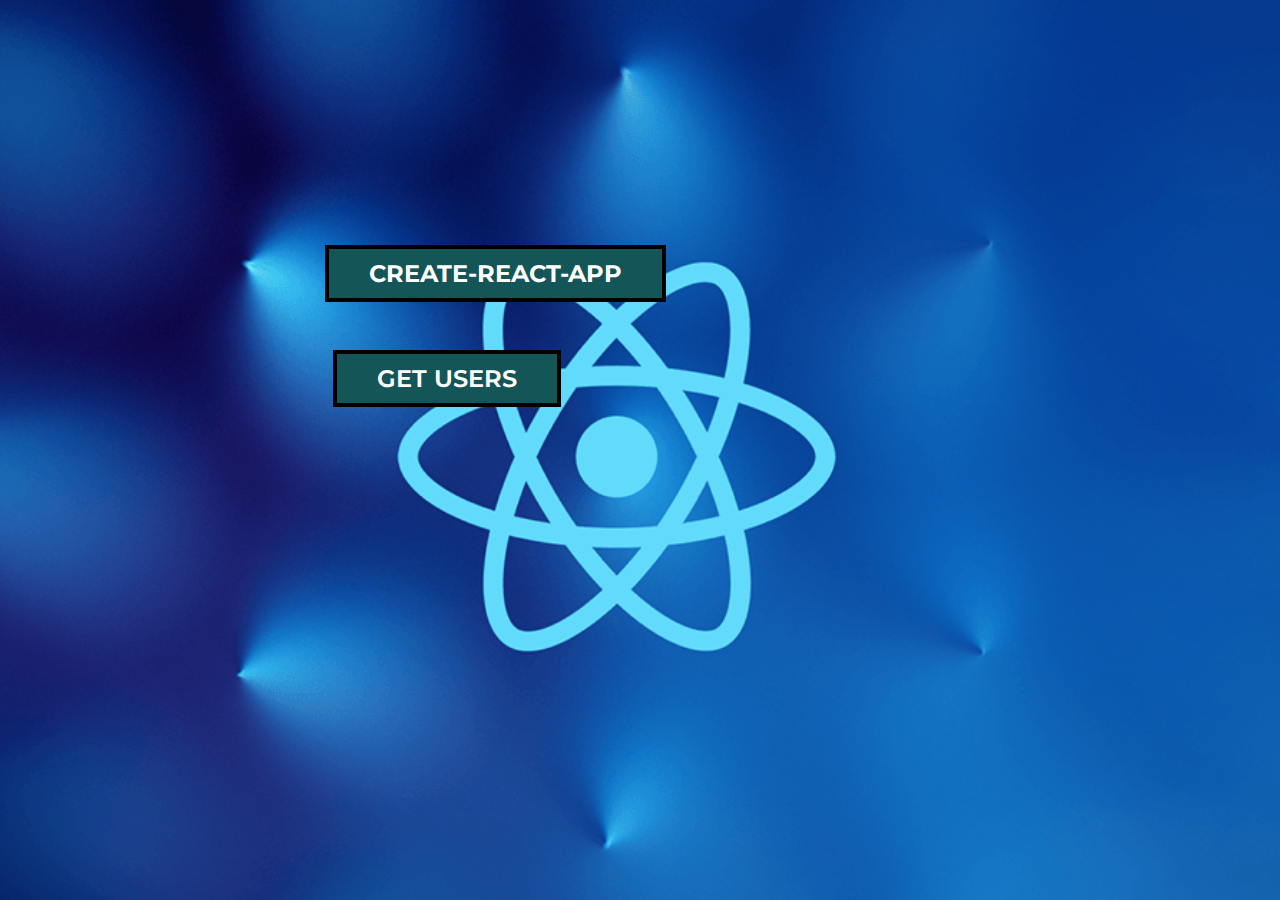
<file: Task-2/index.html>
<!DOCTYPE html>
<head>
    <meta charset="utf-8">
    <meta http-equiv="X-UA-Compatible" content="IE=edge">
    <title>CREATE REACT APP</title>
    <meta name="description" content="">
    <meta name="viewport" content="width=device-width, initial-scale=1">
    <link rel="stylesheet" href="style.css">
    <link href="https://fonts.googleapis.com/css?family=Montserrat:500&display=swap" rel="stylesheet">
    <link rel="stylesheet" href="https://cdnjs.cloudflare.com/ajax/libs/font-awesome/4.7.0/css/font-awesome.min.css">
    
    <header>
      <center><h1 class="banner1">CREATE-REACT-APP</h1></center><br>
    </header>
</head>
<body>
    <section class="box" id="box">
        <div class="logo-text">
           <br><br><br><br><br><br><br><br><br><br><br><br><br><br><br>
           <button class="btn" id="get-btn"  href="#">GET USERS </button> 
    </section>
    <script src="script.js"></script>
</body>
</html>
</file>
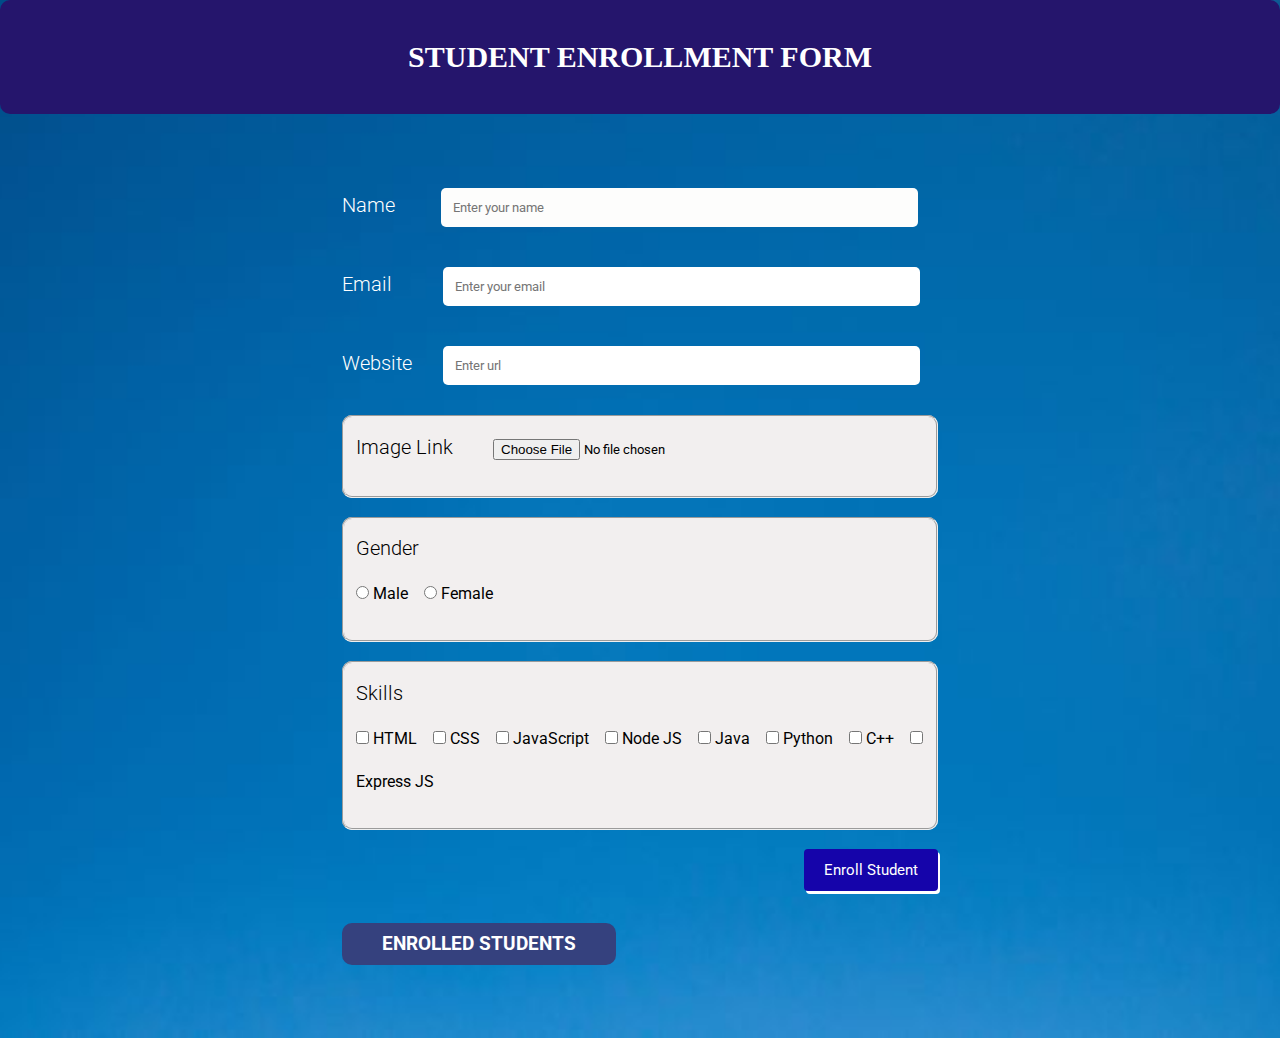
<file: Task-3/index.html>
<!DOCTYPE html>
<html lang="en">
<head>
    <meta charset="UTF-8">
    <meta http-equiv="X-UA-Compatible" content="IE=edge">
    <meta name="viewport" content="width=device-width, initial-scale=1.0">
    <title>REGISTRATION FORM</title>
    <link rel="stylesheet" href="style.css">
    
    <header>
      <center><h1 class="banner1">STUDENT ENROLLMENT FORM</h1></center>
    </header>
</head>
<body>
  
  <section>

        <div class="form">
            <form>
                <div class="labels">
                    <label for="name" class="input_labels">Name&nbsp;&nbsp;&nbsp;</label>
                    <input type="text" name="name" id="name" class="inputs" placeholder="Enter your name" required autocomplete="off">
                </div>
                <div class="labels"> 
                    <label for="email" class="input_labels">Email&nbsp;&nbsp;&nbsp;&nbsp;</label>
                    <input type="email" name="email" id="email" class="inputs" placeholder="Enter your email" required autocomplete="off">
                </div>
                <div class="labels">
                    <label for="website" class="input_labels">Website</label>
                    <input type="url" name="website" id="website" class="inputs" placeholder="Enter url" required >
                </div>
                <fieldset class="back">
                <div>
                    <label for="image" class="input_labels">Image Link</label font-weight=bold>
                    <input type="file" name="image" id="image" class="inputs" required autocomplete="off">
                </div>
            </fieldset><br>
                <fieldset class="back">
                <div>
                    <label class="radio_labels">Gender</label>
                    <br>
                    <input type="radio" name="gender" id="male" value="male" >
                    <label for="male">Male</label>
                    <input type="radio" name="gender" id="female" value="female" >
                    <label for="female">Female</label>
                </div>
            </fieldset><br>
            <fieldset class="back">
                <div>
                    <label class="radio_labels">Skills</label>
                    <br>
                    <input type="checkbox" id="skill_1" name="skill1" value="HTML" >
                    <label for="skill_1">HTML</label>
                    <input type="checkbox" id="skill_2" name="skill2" value="CSS" >
                    <label for="skill_2">CSS</label>
                    <input type="checkbox" id="skill_3" name="skill3" value="JavaScript" >
                    <label for="skill_3">JavaScript</label>
                    <input type="checkbox" id="skill_4" name="skill4" value="PHP" >
                    <label for="skill_4">Node JS</label>
                    <input type="checkbox" id="skill_5" name="skill5" value="Java" >
                    <label for="skill_5">Java</label>
                    <input type="checkbox" id="skill_6" name="skill6" value="SpringBoot" >
                    <label for="skill_6">Python</label>
                    <input type="checkbox" id="skill_7" name="skill7" value="C" >
                    <label for="skill_7">C++</label>
                    <input type="checkbox" id="skill_8" name="skill8" value="C#" >
                    <label for="skill_8">Express JS</label>
                </div>
            </fieldset>
                <div><br>
                    <input type="submit" onclick="clicked()" value="Enroll Student" class="enroll">
                </div>
            </form>
        </div><br>
        <div class="display">
            <h3> <span>ENROLLED STUDENTS</span></h3>
            <br>
            <div class="dataset">
            </div>
        </div>
    
    </section>
    <script src="script.js"></script>
</body>
</html>
</file>
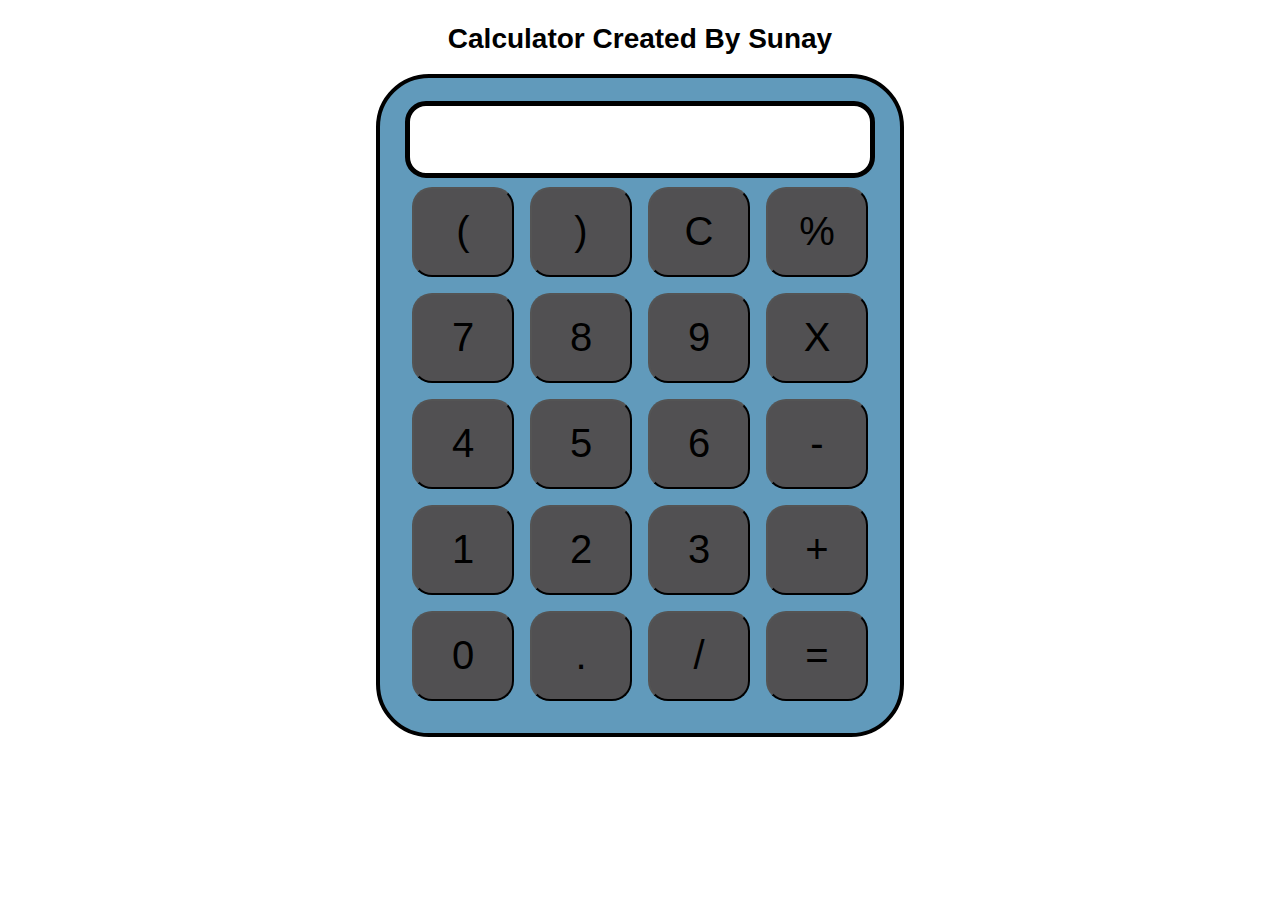
<file: Task-4/index.html>
<!DOCTYPE html>
<html lang="en">

<head>
    <meta charset="UTF-8">
    <meta http-equiv="X-UA-Compatible" content="IE=edge">
    <meta name="viewport" content="width=device-width, initial-scale=1.0">
    <link rel="stylesheet" href="style.css">
    <title>My Calculator</title>
</head>

<body>
    <div class="container">
        <h1>Calculator Created By Sunay</h1>
        <div class="calculator">
            <input type="text" name="screen" id="screen">
            <table>
                <tr>
                    <td><button>(</button></td>
                    <td><button>)</button></td>
                    <td><button>C</button></td>
                    <td><button>%</button></td>
                </tr>
                <tr>
                    <td><button>7</button></td>
                    <td><button>8</button></td>
                    <td><button>9</button></td>
                    <td><button>X</button></td>
                </tr>
                <tr>
                    <td><button>4</button></td>
                    <td><button>5</button></td>
                    <td><button>6</button></td>
                    <td><button>-</button></td>
                </tr>
                <tr>
                    <td><button>1</button></td>
                    <td><button>2</button></td>
                    <td><button>3</button></td>
                    <td><button>+</button></td>
                </tr>
                <tr>
                    <td><button>0</button></td>
                    <td><button>.</button></td>
                    <td><button>/</button></td>
                    <td><button>=</button></td>
                </tr>
            </table>
        </div>
    </div>

</body>
<script src="index.js"></script>

</html>
</file>
<file: Task-2/style.css>
* {
    margin: 0;
    padding: 0;
  }
  
  body {
    background-image: url(img.jpeg);
    background-size: cover;
    background-repeat: no-repeat;
    background-attachment: fixed;
    text-align: center;
    background-position: center;
    position: relative;
  }
  header {
    float: left;
    padding: 5px;
    background-color: rgb(20, 85, 88);
    background-image: url(img.jpeg);
    background-size: cover;
    background-repeat: no-repeat;
    background-attachment: fixed;
    text-align: center;
    background-position: center;
    position: relative;
  }
  header h1 {
    text-align: center;
    font-size: 40px;
    color: white;
    background: rgb(20, 85, 88);
    font-family: "Montserrat", sans-serif;
    font-size: 1.5rem;
    font-weight: 650;
    padding: 10px 40px;
    border: 4px solid black;
    text-decoration: solid;
  }

  .centerdiv,
  h1 {
    font-family: "Roboto", cursive;
    text-decoration: underline;
  }
  
  .banner1 {
    text-size-adjust: 10px;
    font-weight: bold;
  }
  h1 {
    font-size: 3rem;
    margin-top: 15rem;
    color: rgb(253, 253, 253);
    margin-left: 20rem;
  }
  
  h1 i {
    color: rgb(255, 255, 255);
  }
  .logo-text {
    text-align: center;
  }
  
  .logo-text a {
    font-family: "Poppins", sans-serif;
    font-size: 2rem;
    text-align: center;
    font-weight: 675;
    color: white;
    text-decoration: none;
    text-align: justify;
  }
  
  .btn {
    background: rgb(20, 85, 88);
    font-family: "Montserrat", sans-serif;
    font-size: 1.5rem;
    font-weight: 650;
    color: rgb(255, 255, 255);
    text-decoration: solid;
    padding: 10px 40px;
    margin-top: 5rem;
    margin-left: -28rem;
    border: 4px solid black;
  
    cursor: pointer;
    transition: background-color 0.3s ease 0s;
    text-align: center;
  }
  
  .btn:hover {
    background: rgb(42, 108, 53);
    padding: 10px 40px;
    margin-top: 5rem;
    margin-left: -28rem;
    color: white;
  }
  
  .box {
    display: table;
  }
  
  .card {
    font-family: "Candara", fantasy;
    width: 440px;
    height: 360px;
    overflow: hidden;
    background-color: rgb(20, 85, 88);
    box-shadow: 0px 5px 5px 0px rgb(255, 252, 252);
    display: inline-block;
    flex-direction: column;
    border-radius: 50;
    margin: 2rem;
    justify-content: center;
    align-items: flex-end;
    text-decoration: none;
  }
  
  .card-image img {
    width: 100%;
    height: 100px;
    border-top-left-radius: 10px;
    border-top-right-radius: 10px;
    object-fit: cover;
  }
  
  .profile-image img {
    z-index: 1;
    width: 120px;
    height: 120px;
    position: relative;
    margin-top: -100px;
    display: block;
    margin-left: auto;
    margin-right: auto;
    border-radius: 0px;
    border: 5px solid rgb(238, 234, 219);
    transition-duration: 0.4s;
    transition-property: transform;
    margin-bottom: 2px;
    background-size: cover;
  }
  
  .profile-image img:hover {
    transform: scale(1.1);
  }
  
  .card-content h3 {
    font-size: 20px;
    text-align: center;
    margin-bottom: 9px;
  }
  
  .card-content h2 {
    font-size: 20px;
    text-align: center;
    margin-bottom: 8px;
    color: white;
    text-decoration: underline;
  }
</file>
<file: Task-3/style.css>
@import url("https://fonts.googleapis.com/css2?family=Roboto:wght@300&family=Ubuntu:wght@300&display=swap");
body,
* {
  margin: 0;
  box-sizing: border-box;
  font-family: "Roboto", sans-serif;
  font-size: medium bold;
  font-style: normal;
}

body {
  background-image: url(bg1.jpeg);
  background-position: center;
  background-repeat: no-repeat;
  background-size: cover;
  position: relative;
  background-repeat: no-repeat;
  min-height: 700px;
}

.centerdiv,
h1 {
  font-family: "Lato", cursive;  
}

header h1 {
  text-align: center;
  font-size: 30px;
  color: white;
}

header {
  padding: 40px;
  background-color: rgb(37, 21, 108);
  border-radius: 10px;
}
.banner1 {
  text-size-adjust: 10px;
  font-weight: bold;
}

input[type="text"],
select,
textarea {
  background-color: rgb(253, 253, 252);
  width: 80%;
  padding: 12px;
  border: 1px solid #ccc;
  border-radius: 4px;
  resize: vertical;
}
input[type="email"],
select,
textarea {
  width: 80%;
  padding: 12px;
  border: 1px solid #ccc;
  border-radius: 4px;
  resize: vertical;
}
input[type="url"],
select,
textarea {
  width: 80%;
  padding: 12px;
  border: 1px solid #ccc;
  border-radius: 4px;
  resize: vertical;
}

label {
  padding: 12px 12px 12px 0;
  display: inline-block;
}

input[type="submit"] {
  background-color: #1504aa;
  color: white;
  padding: 12px 20px;
  border: none;
  border-radius: 4px;
  cursor: pointer;
  float: right;
}

input[type="submit"]:hover {
  background-color: #45a049;
}

.container {
  border-radius: 5px;
  background-color: #f2f2f2;
  padding: 20px;
}

.col-25 {
  float: left;
  width: 25%;
  margin-top: 6px;
}

.col-75 {
  float: left;
  width: 75%;
  margin-top: 6px;
}

.row:after {
  content: "";
  display: table;
  clear: both;
}

@media screen and (max-width: 600px) {
  .col-25,
  .col-75,
  input[type="submit"] {
    width: 100%;
    margin-top: 0;
  }
}

h2 {
  text-align: center;
  background-color: #0a0a23;
  color: #fff;
  padding: 10px;
}

section {
  width: 90%;
  margin: 41px auto;
  padding: 23px 278px;
  color: white;
}

form div {
  margin-bottom: 15px;
}

.input_labels,
.radio_labels {
  font-size: 20px;
  font-weight: 300;
  margin-right: 15px;
}

.inputs {
  padding: 9px;
  width: 70%;
}

.labels input {
  border: none;
  border-bottom: 2px;
  border-radius: 5px;
  margin-top: 10px;
  margin-bottom: 15px;
}

.enroll {
  padding: 8px 10px;
  border: none;
  box-shadow: 2px 3px;
  background-color: rgb(114, 121, 117);
  color: rgb(52, 224, 250);
  font-size: 15px;
  cursor: pointer;
}

.display {
  margin-top: 50px;
  border: white;
}
h3 span {
  background: rgb(53, 65, 126);
  padding: 10px 40px;
  margin: auto;
  border-radius: 10px;
  color: white;
}
.data {
  border: 1px solid white;
  width: 61%;
  display: flex;
  border-radius: 5px;
  margin-bottom: 15px;
}

.data_body {
  display: grid;
  place-items: left;
  text-transform: capitalize;
  padding: 20px;
}

h4 {
  text-align: left;
}

.email {
  text-transform: lowercase;
}

.website {
  text-transform: lowercase;
}

.image img {
  width: 160px;
  height: 160px;
}
.back {
  background-color: #f2efef;
  color: black;
  border-radius: 10px;
}
</file>
<file: Task-4/style.css>
.container {
    text-align: center;
    margin-top: 23px
}

table {
    margin: auto;
}

input {
    border-radius: 21px;
    border: 5px solid Black;
    font-size: 34px;
    height: 65px;
    width: 456px;
}

button {
    border-radius: 20px;
    font-size: 40px;
    background: #515052;
    width: 102px;
    height: 90px;
    margin: 6px;
}

.calculator {
    border: 4px solid black;
    background-color: #619abb;
    padding: 23px;
    border-radius: 53px;
    display: inline-block;
}

h1 {
    font-size: 28px;
    font-family: 'Lucida Sans', 'Lucida Sans Regular', 'Lucida Grande', 'Lucida Sans Unicode', Geneva, Verdana, sans-serif
}
</file>
